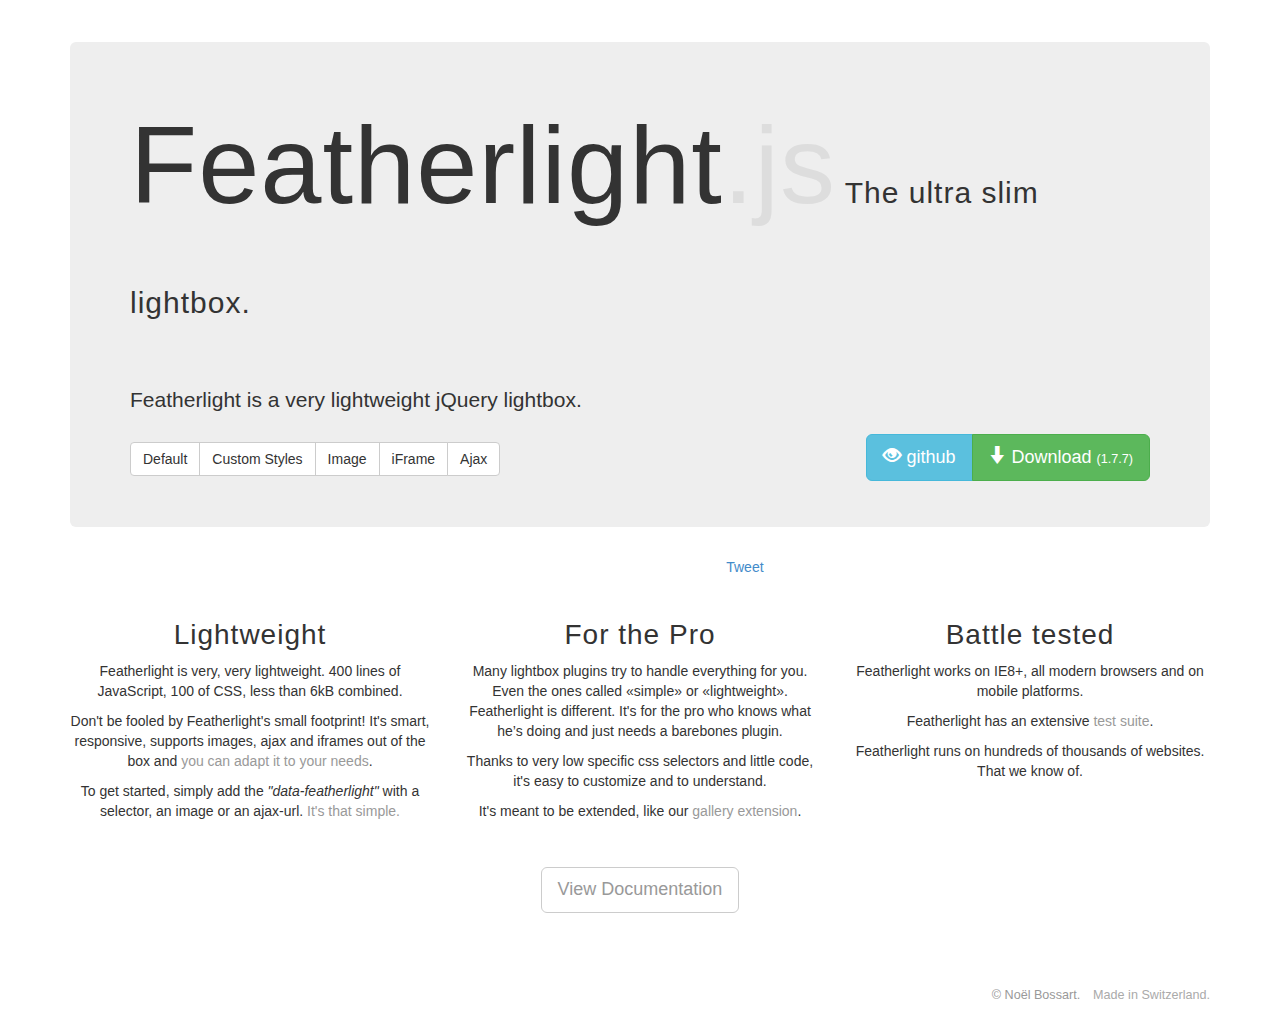
<file: assets/featherlight-master/index.html>
<!DOCTYPE html>
<html>
	<head>
		<meta http-equiv="content-type" content="text/html; charset=UTF-8" />
		<title>Featherlight – The ultra slim jQuery lightbox.</title>
		<link href="assets/stylesheets/bootstrap.min.css" rel="stylesheet" />
		<link type="text/css" rel="stylesheet" href="release/featherlight.min.css" />
		<style type="text/css">
			@media all {
				.lightbox { display: none; }
				.fl-page h1,
				.fl-page h3,
				.fl-page h4 {
					font-family: 'HelveticaNeue-UltraLight', 'Helvetica Neue UltraLight', 'Helvetica Neue', Arial, Helvetica, sans-serif;
					font-weight: 100;
					letter-spacing: 1px;
				}
				.fl-page h1 { font-size: 110px; margin-bottom: 0.5em; }
				.fl-page h1 i { font-style: normal; color: #ddd; }
				.fl-page h1 span { font-size: 30px; color: #333;}
				.fl-page h3 { text-align: right; }
				.fl-page h3 { font-size: 15px; }
				.fl-page h4 { font-size: 2em; }
				.fl-page .jumbotron { margin-top: 2em; }
				.fl-page .doc { margin: 2em 0;}
				.fl-page .btn-download { float: right; }
				.fl-page .btn-default { vertical-align: bottom; }

				.fl-page .btn-lg span { font-size: 0.7em; }
				.fl-page .footer { margin-top: 3em; color: #aaa; font-size: 0.9em;}
				.fl-page .footer a { color: #999; text-decoration: none; margin-right: 0.75em;}
				.fl-page .github { margin: 2em 0; }
				.fl-page .github a { vertical-align: top; }
				.fl-page .marketing a { color: #999; }

				/* override default feather style... */
				.fixwidth {
					background: rgba(256,256,256, 0.8);
				}
				.fixwidth .featherlight-content {
					width: 500px;
					padding: 25px;
					color: #fff;
					background: #111;
				}
				.fixwidth .featherlight-close {
					color: #fff;
					background: #333;
				}

			}
			@media(max-width: 768px){
				.fl-page h1 span { display: block; }
				.fl-page .btn-download { float: none; margin-bottom: 1em; }
			}
		</style>
	</head>
	<body class="fl-page">
		<div class="container">
			<div class="jumbotron">
				<h1>Featherlight<i>.js</i><span> The ultra slim lightbox.</span></h1>
				<p class="lead">Featherlight is a very lightweight jQuery lightbox.</p>
				<div class="btn-group btn-download">
					<a class="btn btn-lg btn-info" href="https://github.com/noelboss/featherlight/">
						<i class="glyphicon glyphicon-eye-open"></i>
						github
					</a>
					<a class="btn btn-lg btn-success" href="https://github.com/noelboss/featherlight/archive/1.7.7.zip">
						<i class="glyphicon glyphicon-arrow-down"></i>
						Download <span>(1.7.7)</span>
					</a>
				</div>
				<div class="btn-group">
					<a class="btn btn-default" href="#" data-featherlight="#fl1">Default</a>
					<a class="btn btn-default" href="#" data-featherlight="#fl2" data-featherlight-variant="fixwidth">Custom Styles</a>
					<a class="btn btn-default" href="assets/images/droplets.jpg" data-featherlight="image">Image</a>
					<a class="btn btn-default" href="https://player.vimeo.com/video/33110953" data-featherlight="iframe" data-featherlight-iframe-allowfullscreen="true" data-featherlight-iframe-width="500" data-featherlight-iframe-height="281">iFrame</a>

					<a class="btn btn-default" href=".ajaxcontent" data-featherlight="ajax">Ajax</a>
				</div>
			</div>
			<div class="row github text-center">
				<iframe class="github-btn" src="http://ghbtns.com/github-btn.html?user=noelboss&amp;repo=Featherlight&amp;type=watch&amp;count=true" allowtransparency="true" frameborder="0" scrolling="0" width="100px" height="20px"></iframe>
				<iframe class="github-btn" src="http://ghbtns.com/github-btn.html?user=noelboss&amp;repo=Featherlight&amp;type=fork&amp;count=true" allowtransparency="true" frameborder="0" scrolling="0" width="102px" height="20px"></iframe>
				<a href="https://twitter.com/share" class="twitter-share-button" data-counturl="noelboss.github.io/featherlight/" data-url="http://bit.ly/1hsLGpp" data-text="Featherlight – The ultra slim, responsive jQuery lightbox. It handles images, iFrames, inline- and ajax-content!
> " data-hashtags="#lightbox,#featherlight,#jQuery,#gallery,#responsive" data-dnt="true">Tweet</a>
				<script>!function(d,s,id){var js,fjs=d.getElementsByTagName(s)[0],p=/^http:/.test(d.location)?'http':'https';if(!d.getElementById(id)){js=d.createElement(s);js.id=id;js.src=p+'://platform.twitter.com/widgets.js';fjs.parentNode.insertBefore(js,fjs);}}(document, 'script', 'twitter-wjs');</script>
			</div>
			<div class="row marketing text-center">
				<div class="col-lg-4">
					<h4>Lightweight</h4>
					<p>
						Featherlight is very, very lightweight. 400 lines of JavaScript, 100 of CSS, less than 6kB combined.
					</p>
					<p>
						Don't be fooled by Featherlight's small footprint! It's smart, responsive, supports images, ajax and iframes out of the box and <a href="https://github.com/noelboss/featherlight/#configuration">you can adapt it to your needs</a>.
					</p>
					<p>
						To get started, simply add the <em>"data-featherlight"</em> with a selector, an image or an ajax-url. <a href="https://github.com/noelboss/featherlight/#usage">It's that simple.</a>
					</p>
				</div>

				<div class="col-lg-4">
					<h4>For the Pro</h4>
					<p>
						Many lightbox plugins try to handle everything for you. Even the ones called «simple» or «lightweight». Featherlight is different. It's for the pro who knows what he’s doing and just needs a barebones plugin.
					</p>
					<p>
						Thanks to very low specific css selectors and little code, it's easy to customize and to understand.
					</p>
					<p>
						It's meant to be extended, like our <a href="gallery.html">gallery extension</a>.
					</p>
				</div>
				<div class="col-lg-4">
					<h4>Battle tested</h4>
					<p>
						Featherlight works on IE8+, all modern browsers and on mobile platforms.
					</p>
					<p>
						Featherlight has an extensive <a href="https://travis-ci.org/noelboss/featherlight">test suite</a>.
					</p>
					<p>
						Featherlight runs on hundreds of thousands of websites. That we know of.
					</p>
				</div>
			</div>

			<div class="row marketing text-center">
				<div class="col-lg-3">
				</div>
				<div class="col-lg-6">
					<a class="doc btn btn-lg btn-default" href="https://github.com/noelboss/featherlight/#installation">
						View Documentation
					</a>
				</div>
				<div class="col-lg-3">
				</div>
			</div>
			<div class="footer text-right">
				<p><a href="//noelboss.com">&copy; Noël Bossart.</a> Made in Switzerland.</p>
			</div>
		</div>

		<div class="lightbox" id="fl1">
			<h2>Featherlight Default</h2>
			<p>
				This is a default featherlight lightbox.<br>
				It's flexible in height and width.<br>
				Everything that is used to display and style the box can be found in the <a href="https://github.com/noelboss/featherlight/blob/master/src/featherlight.css">featherlight.css</a> file which is pretty simple.</p>
		</div>

		<div class="lightbox" id="fl2">
			<h2>Featherlight with custom styles</h2>
			<p>It's easy to override the styling of Featherlight. All you need to do is specify an additional class in the data-featherlight-variant of the triggering element. This class will be added and you can then override everything. You can also reset all CSS: <em>$('.special').featherlight({ resetCss: true });</em>
			</p>
		</div>

		<div class="ajaxcontent lightbox">
			<h2>This Ligthbox was loaded using ajax</h2>
			<p>With <a href="https://github.com/noelboss/featherlight/#installation">little code</a>, you can build lightboxes that use custom content loaded with ajax...</p>
		</div>

		<script src="assets/javascripts/jquery-1.7.0.min.js"></script>
		<script src="release/featherlight.min.js" type="text/javascript" charset="utf-8"></script>

		<script>
			(function(i,s,o,g,r,a,m){i['GoogleAnalyticsObject']=r;i[r]=i[r]||function(){
			(i[r].q=i[r].q||[]).push(arguments)},i[r].l=1*new Date();a=s.createElement(o),
			m=s.getElementsByTagName(o)[0];a.async=1;a.src=g;m.parentNode.insertBefore(a,m)
			})(window,document,'script','//stats.g.doubleclick.net/dc.js','ga');

			ga('create', 'UA-5342062-6', 'noelboss.github.io');
			ga('send', 'pageview');
		</script>
	</body>
</html>
</file>
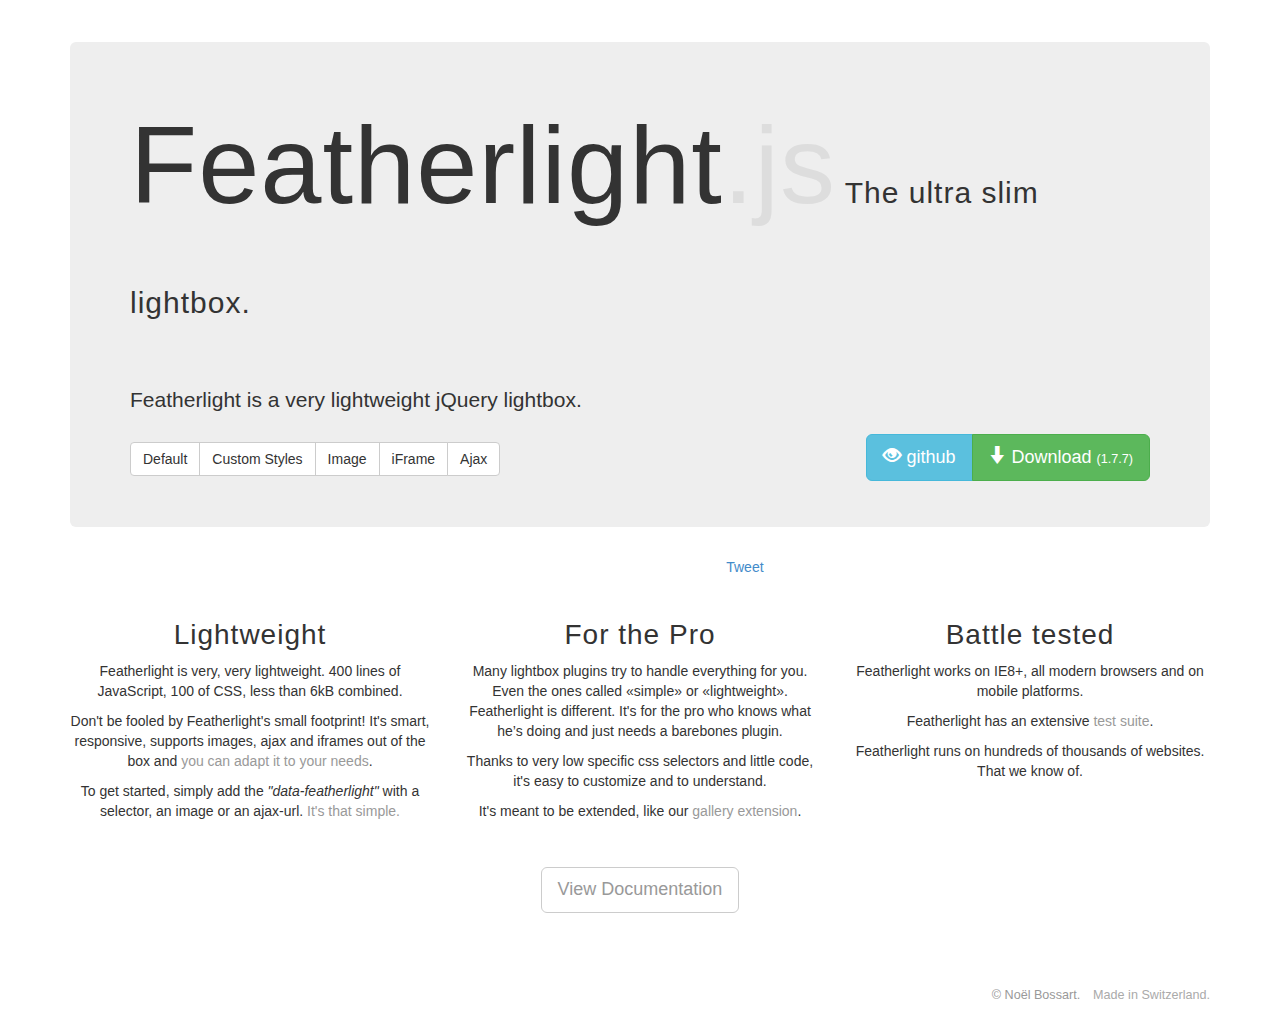
<file: assets/featherlight-master/src/index.html>
<!DOCTYPE html>
<html>
	<head>
		<meta http-equiv="content-type" content="text/html; charset=UTF-8" />
		<title>Featherlight – The ultra slim jQuery lightbox.</title>
		<link href="../assets/stylesheets/bootstrap.min.css" rel="stylesheet" />
		<link type="text/css" rel="stylesheet" href="featherlight.css" />
		<style type="text/css">
			@media all {
				.lightbox { display: none; }
				.fl-page h1,
				.fl-page h3,
				.fl-page h4 {
					font-family: 'HelveticaNeue-UltraLight', 'Helvetica Neue UltraLight', 'Helvetica Neue', Arial, Helvetica, sans-serif;
					font-weight: 100;
					letter-spacing: 1px;
				}
				.fl-page h1 { font-size: 110px; margin-bottom: 0.5em; }
				.fl-page h1 i { font-style: normal; color: #ddd; }
				.fl-page h1 span { font-size: 30px; color: #333;}
				.fl-page h3 { text-align: right; }
				.fl-page h3 { font-size: 15px; }
				.fl-page h4 { font-size: 2em; }
				.fl-page .jumbotron { margin-top: 2em; }
				.fl-page .doc { margin: 2em 0;}
				.fl-page .btn-download { float: right; }
				.fl-page .btn-default { vertical-align: bottom; }

				.fl-page .btn-lg span { font-size: 0.7em; }
				.fl-page .footer { margin-top: 3em; color: #aaa; font-size: 0.9em;}
				.fl-page .footer a { color: #999; text-decoration: none; margin-right: 0.75em;}
				.fl-page .github { margin: 2em 0; }
				.fl-page .github a { vertical-align: top; }
				.fl-page .marketing a { color: #999; }

				/* override default feather style... */
				.fixwidth {
					background: rgba(256,256,256, 0.8);
				}
				.fixwidth .featherlight-content {
					width: 500px;
					padding: 25px;
					color: #fff;
					background: #111;
				}
				.fixwidth .featherlight-close {
					color: #fff;
					background: #333;
				}

			}
			@media(max-width: 768px){
				.fl-page h1 span { display: block; }
				.fl-page .btn-download { float: none; margin-bottom: 1em; }
			}
		</style>
	</head>
	<body class="fl-page">
		<div class="container">
			<div class="jumbotron">
				<h1>Featherlight<i>.js</i><span> The ultra slim lightbox.</span></h1>
				<p class="lead">Featherlight is a very lightweight jQuery lightbox.</p>
				<div class="btn-group btn-download">
					<a class="btn btn-lg btn-info" href="https://github.com/noelboss/featherlight/">
						<i class="glyphicon glyphicon-eye-open"></i>
						github
					</a>
					<a class="btn btn-lg btn-success" href="https://github.com/noelboss/featherlight/archive/master.zip">
						<i class="glyphicon glyphicon-arrow-down"></i>
						Download <span>(1.7.7)</span>
					</a>
				</div>
				<div class="btn-group">
					<a class="btn btn-default" href="#" data-featherlight="#fl1">Default</a>
					<a class="btn btn-default" href="#" data-featherlight="#fl2" data-featherlight-variant="fixwidth">Custom Styles</a>
					<a class="btn btn-default" href="../assets/images/droplets.jpg" data-featherlight="image">Image</a>
					<a class="btn btn-default" href="https://player.vimeo.com/video/33110953" data-featherlight="iframe" data-featherlight-iframe-allowfullscreen="true" data-featherlight-iframe-width="500" data-featherlight-iframe-height="281">iFrame</a>

					<a class="btn btn-default" href="index.html .ajaxcontent" data-featherlight="ajax">Ajax</a>
				</div>
			</div>
			<div class="row github text-center">
				<iframe class="github-btn" src="http://ghbtns.com/github-btn.html?user=noelboss&amp;repo=Featherlight&amp;type=watch&amp;count=true" allowtransparency="true" frameborder="0" scrolling="0" width="100px" height="20px"></iframe>
				<iframe class="github-btn" src="http://ghbtns.com/github-btn.html?user=noelboss&amp;repo=Featherlight&amp;type=fork&amp;count=true" allowtransparency="true" frameborder="0" scrolling="0" width="102px" height="20px"></iframe>
				<a href="https://twitter.com/share" class="twitter-share-button" data-counturl="noelboss.github.io/featherlight/" data-url="http://bit.ly/1hsLGpp" data-text="Featherlight – The ultra slim, responsive jQuery lightbox. It handles images, iFrames, inline- and ajax-content!
> " data-hashtags="#lightbox,#featherlight,#jQuery,#gallery,#responsive" data-dnt="true">Tweet</a>
				<script>!function(d,s,id){var js,fjs=d.getElementsByTagName(s)[0],p=/^http:/.test(d.location)?'http':'https';if(!d.getElementById(id)){js=d.createElement(s);js.id=id;js.src=p+'://platform.twitter.com/widgets.js';fjs.parentNode.insertBefore(js,fjs);}}(document, 'script', 'twitter-wjs');</script>
			</div>
			<div class="row marketing text-center">
				<div class="col-lg-4">
					<h4>Lightweight</h4>
					<p>
						Featherlight is very, very lightweight. 400 lines of JavaScript, 100 of CSS, less than 6kB combined.
					</p>
					<p>
						Don't be fooled by Featherlight's small footprint! It's smart, responsive, supports images, ajax and iframes out of the box and <a href="https://github.com/noelboss/featherlight/#configuration">you can adapt it to your needs</a>.
					</p>
					<p>
						To get started, simply add the <em>"data-featherlight"</em> with a selector, an image or an ajax-url. <a href="https://github.com/noelboss/featherlight/#usage">It's that simple.</a>
					</p>
				</div>

				<div class="col-lg-4">
					<h4>For the Pro</h4>
					<p>
						Many lightbox plugins try to handle everything for you. Even the ones called «simple» or «lightweight». Featherlight is different. It's for the pro who knows what he’s doing and just needs a barebones plugin.
					</p>
					<p>
						Thanks to very low specific css selectors and little code, it's easy to customize and to understand.
					</p>
					<p>
						It's meant to be extended, like our <a href="gallery.html">gallery extension</a>.
					</p>
				</div>
				<div class="col-lg-4">
					<h4>Battle tested</h4>
					<p>
						Featherlight works on IE8+, all modern browsers and on mobile platforms.
					</p>
					<p>
						Featherlight has an extensive <a href="https://travis-ci.org/noelboss/featherlight">test suite</a>.
					</p>
					<p>
						Featherlight runs on hundreds of thousands of websites. That we know of.
					</p>
				</div>
			</div>

			<div class="row marketing text-center">
				<div class="col-lg-3">
				</div>
				<div class="col-lg-6">
					<a class="doc btn btn-lg btn-default" href="https://github.com/noelboss/featherlight/#installation">
						View Documentation
					</a>
				</div>
				<div class="col-lg-3">
				</div>
			</div>
			<div class="footer text-right">
				<p><a href="//noelboss.com">&copy; Noël Bossart.</a> Made in Switzerland.</p>
			</div>
		</div>

		<div class="lightbox" id="fl1">
			<h2>Featherlight Default</h2>
			<p>
				This is a default featherlight lightbox.<br>
				It's flexible in height and width.<br>
				Everything that is used to display and style the box can be found in the <a href="https://github.com/noelboss/featherlight/blob/master/src/featherlight.css">featherlight.css</a> file which is pretty simple.</p>
		</div>

		<div class="lightbox" id="fl2">
			<h2>Featherlight with custom styles</h2>
			<p>It's easy to override the styling of Featherlight. All you need to do is specify an additional class in the data-featherlight-variant of the triggering element. This class will be added and you can then override everything. You can also reset all CSS: <em>$('.special').featherlight({ resetCss: true });</em>
			</p>
		</div>

		<div class="ajaxcontent lightbox">
			<h2>This Ligthbox was loaded using ajax</h2>
			<p>With <a href="https://github.com/noelboss/featherlight/#installation">little code</a>, you can build lightboxes that use custom content loaded with ajax...</p>
		</div>

		<script src="../assets/javascripts/jquery-1.7.0.min.js"></script>
		<script src="featherlight.js" type="text/javascript" charset="utf-8"></script>

		<script>
			(function(i,s,o,g,r,a,m){i['GoogleAnalyticsObject']=r;i[r]=i[r]||function(){
			(i[r].q=i[r].q||[]).push(arguments)},i[r].l=1*new Date();a=s.createElement(o),
			m=s.getElementsByTagName(o)[0];a.async=1;a.src=g;m.parentNode.insertBefore(a,m)
			})(window,document,'script','//stats.g.doubleclick.net/dc.js','ga');

			ga('create', 'UA-5342062-6', 'noelboss.github.io');
			ga('send', 'pageview');
		</script>
	</body>
</html>
</file>
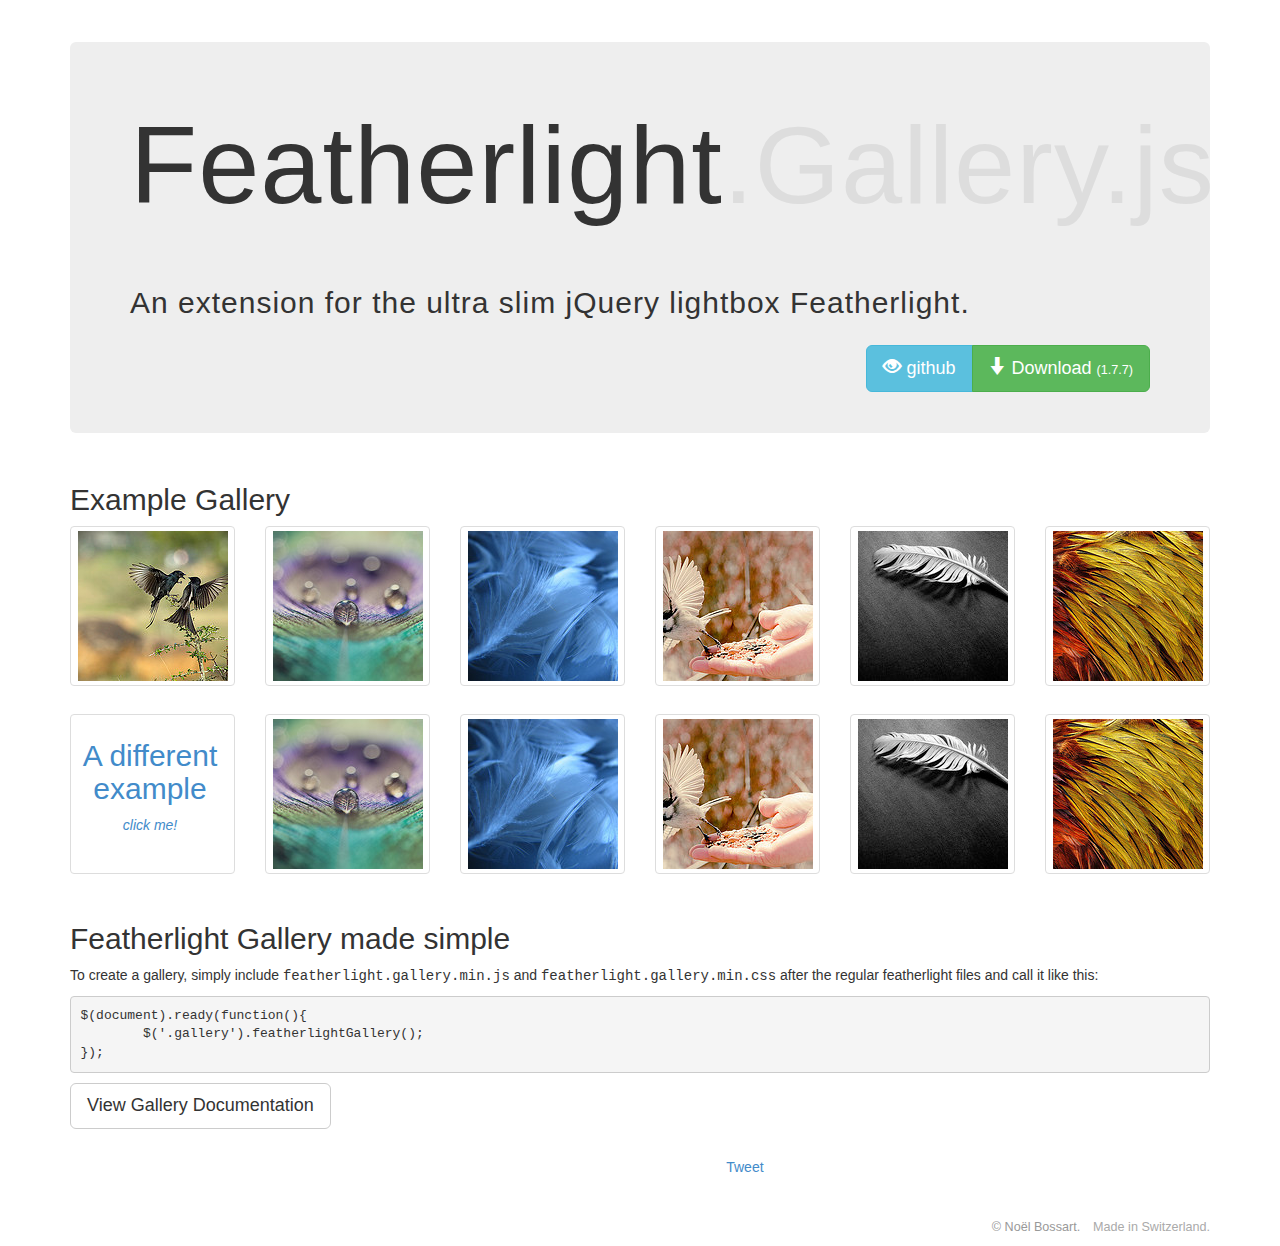
<file: assets/featherlight-master/gallery.html>
<!DOCTYPE html>
<html>
	<head>
		<meta http-equiv="content-type" content="text/html; charset=UTF-8" />
		<title>Featherlight – The ultra slim jQuery lightbox.</title>
		<link href="assets/stylesheets/bootstrap.min.css" rel="stylesheet" />
		<link type="text/css" rel="stylesheet" href="release/featherlight.min.css" />
		<link type="text/css" rel="stylesheet" href="release/featherlight.gallery.min.css" />
		<style type="text/css">
			@media all {
				.lightbox { display: none; }
				.fl-page h1,
				.fl-page h3,
				.fl-page h4 {
					font-family: 'HelveticaNeue-UltraLight', 'Helvetica Neue UltraLight', 'Helvetica Neue', Arial, Helvetica, sans-serif;
					font-weight: 100;
					letter-spacing: 1px;
				}
				.fl-page h1 { font-size: 110px; margin-bottom: 0.5em; }
				.fl-page h1 i { font-style: normal; color: #ddd; }
				.fl-page h1 span { font-size: 30px; color: #333;}
				.fl-page h3 { text-align: right; }
				.fl-page h3 { font-size: 15px; }
				.fl-page h4 { font-size: 2em; }
				.fl-page .jumbotron { margin-top: 2em; }
				.fl-page .btn-download { float: right; margin-top: -40px; }
				.fl-page .btn-default { vertical-align: bottom; }

				.fl-page .row { margin-top: 2em;}

				.fl-page .btn-lg span { font-size: 0.7em; }
				.fl-page .footer { margin-top: 3em; color: #aaa; font-size: 0.9em;}
				.fl-page .footer a { color: #999; text-decoration: none; margin-right: 0.75em;}
				.fl-page .github { margin: 2em 0; }
				.fl-page .github a { vertical-align: top; }

				/* customized gallery */

				.featherlight-gallery2 {
					background: rgba(100,100,100,0.5);
				}
				.featherlight-gallery2 .featherlight-content {
					background: #000;
				}
				.featherlight-gallery2 .featherlight-next:hover,
				.featherlight-gallery2 .featherlight-previous:hover {
					background: rgba(0,0,0,0.5);
				}
				.featherlight-gallery2 .featherlight-next:hover span,
				.featherlight-gallery2 .featherlight-previous:hover span {
					font-size: 25px;
					line-height: 25px;
					margin-top: -12.5px;
					color: #fff;
				}
				.featherlight-gallery2  .featherlight-close {
					background: transparent;
					color: #fff;
					font-size: 1.2em;
				}
				.featherlight-gallery2.featherlight-last-slide .featherlight-next,
				.featherlight-gallery2.featherlight-first-slide .featherlight-previous {
					display: none;
				}

				/* text slide */
				.thumbnail a { text-decoration: none; }
				.blurb {
					display: inline-block;
					width: 150px;
					height: 150px;
				}
				.blurb h2 { text-align: center;}
				.blurb .detail { display: none;}
				.blurb .teaser {
					font-style: italic;
					text-align: center;
				}
				.featherlight .blurb {
					display: inline-block;
					width: 500px;
					height: 300px;
					color: #99f;
				}
				.featherlight .blurb .detail {
					color: #ddf;
					font-size: large;
					display: inherit;
				}
				.featherlight .blurb .teaser { display: none;}

			}
			@media(max-width: 768px){
				.fl-page h1 span { display: block; }
				.fl-page .btn-download { float: none; margin-bottom: 1em; }
			}
		</style>
	</head>
	<body class="fl-page">
		<div class="container">
			<div class="jumbotron">
				<h1>Featherlight<i>.Gallery.js</i>
					<br/><span> An extension for the ultra slim jQuery lightbox Featherlight.</span></h1>
				<div class="btn-group btn-download">
					<a class="btn btn-lg btn-info" href="https://github.com/noelboss/featherlight/">
						<i class="glyphicon glyphicon-eye-open"></i>
						github
					</a>
					<a class="btn btn-lg btn-success" href="https://github.com/noelboss/featherlight/archive/1.7.7.zip">
						<i class="glyphicon glyphicon-arrow-down"></i>
						Download <span>(1.7.7)</span>
					</a>
				</div>
			</div>


			<div class="row">
				<div class="col-lg-12">
					<h2>Example Gallery</h2>
				</div>
				<div class="col-lg-2">
					<a class="thumbnail gallery" href="assets/images/two_birds.jpg"><img src="assets/images/two_birds.thumb.jpg" /></a>
				</div>
				<div class="col-lg-2">
					<a class="thumbnail gallery" href="assets/images/droplets.jpg"><img src="assets/images/droplets.thumb.jpg" /></a>
				</div>
				<div class="col-lg-2">
					<a class="thumbnail gallery" href="assets/images/blue.jpg"><img src="assets/images/blue.thumb.jpg" /></a>
				</div>
				<div class="col-lg-2">
					<a class="thumbnail gallery" href="assets/images/feed.jpg"><img src="assets/images/feed.thumb.jpg" /></a>
				</div>
				<div class="col-lg-2">
					<a class="thumbnail gallery" href="assets/images/black.jpg"><img src="assets/images/black.thumb.jpg" /></a>
				</div>
				<div class="col-lg-2">
					<a class="thumbnail gallery" href="assets/images/red_and_yellow.jpg"><img src="assets/images/red_and_yellow.thumb.jpg" /></a>
				</div>
			</div>

			<div class="row">
				<div class="col-lg-2">
					<a class="thumbnail gallery2" href=".blurb">
						<div class="blurb">
							<h2>A different example</h2>
							<p class="teaser">click me!</p>
							<span class="detail">
								<p>Featherlight Gallery inherit all the goodies of Featherlight.</p>
								<p>In particular, the different content filters are available and a gallery can have mixed content. For example, this slide that is not an image.</p>
								<p>This gallery also demonstrates the use of a css variant.</p>
						</div>
					</a>
				</div>
				<div class="col-lg-2">
					<a class="thumbnail gallery2" href="assets/images/droplets.jpg"><img src="assets/images/droplets.thumb.jpg" /></a>
				</div>
				<div class="col-lg-2">
					<a class="thumbnail gallery2" href="assets/images/blue.jpg"><img src="assets/images/blue.thumb.jpg" /></a>
				</div>
				<div class="col-lg-2">
					<a class="thumbnail gallery2" href="assets/images/feed.jpg"><img src="assets/images/feed.thumb.jpg" /></a>
				</div>
				<div class="col-lg-2">
					<a class="thumbnail gallery2" href="assets/images/black.jpg"><img src="assets/images/black.thumb.jpg" /></a>
				</div>
				<div class="col-lg-2">
					<a class="thumbnail gallery2" href="assets/images/red_and_yellow.jpg"><img src="assets/images/red_and_yellow.thumb.jpg" /></a>
				</div>
			</div>

			<div class="row">
				<div class="col-lg-12">
					<h2>Featherlight Gallery made simple</h2>
					<p>To create a gallery, simply include <kbd>featherlight.gallery.min.js</kbd> and <kbd>featherlight.gallery.min.css</kbd> after the regular featherlight files and
						call it like this:
					</p>
					<p>
						<pre>$(document).ready(function(){
	$('.gallery').featherlightGallery();
});</pre>
					</p>

					<a class="doc btn btn-lg btn-default" href="https://github.com/noelboss/featherlight/#featherlight-gallery">
						View Gallery Documentation
					</a>
				</div>
			</div>

			<div class="row github text-center">
				<iframe class="github-btn" src="http://ghbtns.com/github-btn.html?user=noelboss&amp;repo=Featherlight&amp;type=watch&amp;count=true" allowtransparency="true" frameborder="0" scrolling="0" width="100px" height="20px"></iframe>
				<iframe class="github-btn" src="http://ghbtns.com/github-btn.html?user=noelboss&amp;repo=Featherlight&amp;type=fork&amp;count=true" allowtransparency="true" frameborder="0" scrolling="0" width="102px" height="20px"></iframe>
				<a href="https://twitter.com/share" class="twitter-share-button" data-via="noelboss" data-related="featherlight" data-dnt="true">Tweet</a>
				<script>!function(d,s,id){var js,fjs=d.getElementsByTagName(s)[0],p=/^http:/.test(d.location)?'http':'https';if(!d.getElementById(id)){js=d.createElement(s);js.id=id;js.src=p+'://platform.twitter.com/widgets.js';fjs.parentNode.insertBefore(js,fjs);}}(document, 'script', 'twitter-wjs');</script>
			</div>

			<div class="footer text-right">
				<p><a href="//noelboss.com">&copy; Noël Bossart.</a> Made in Switzerland.</p>
			</div>
		</div>

		<script src="assets/javascripts/jquery-1.7.0.min.js"></script>
		<script src="release/featherlight.min.js" type="text/javascript" charset="utf-8"></script>
		<script src="release/featherlight.gallery.min.js" type="text/javascript" charset="utf-8"></script>

		<script>
			$(document).ready(function(){
				$('.gallery').featherlightGallery({
					gallery: {
						fadeIn: 300,
						fadeOut: 300
					},
					openSpeed:    300,
					closeSpeed:   300
				});
				$('.gallery2').featherlightGallery({
					gallery: {
						next: 'next »',
						previous: '« previous'
					},
					variant: 'featherlight-gallery2'
				});
			});

			(function(i,s,o,g,r,a,m){i['GoogleAnalyticsObject']=r;i[r]=i[r]||function(){
			(i[r].q=i[r].q||[]).push(arguments)},i[r].l=1*new Date();a=s.createElement(o),
			m=s.getElementsByTagName(o)[0];a.async=1;a.src=g;m.parentNode.insertBefore(a,m)
			})(window,document,'script','//stats.g.doubleclick.net/dc.js','ga');

			ga('create', 'UA-5342062-6', 'noelboss.github.io');
			ga('send', 'pageview');
		</script>
	</body>
</html>
</file>
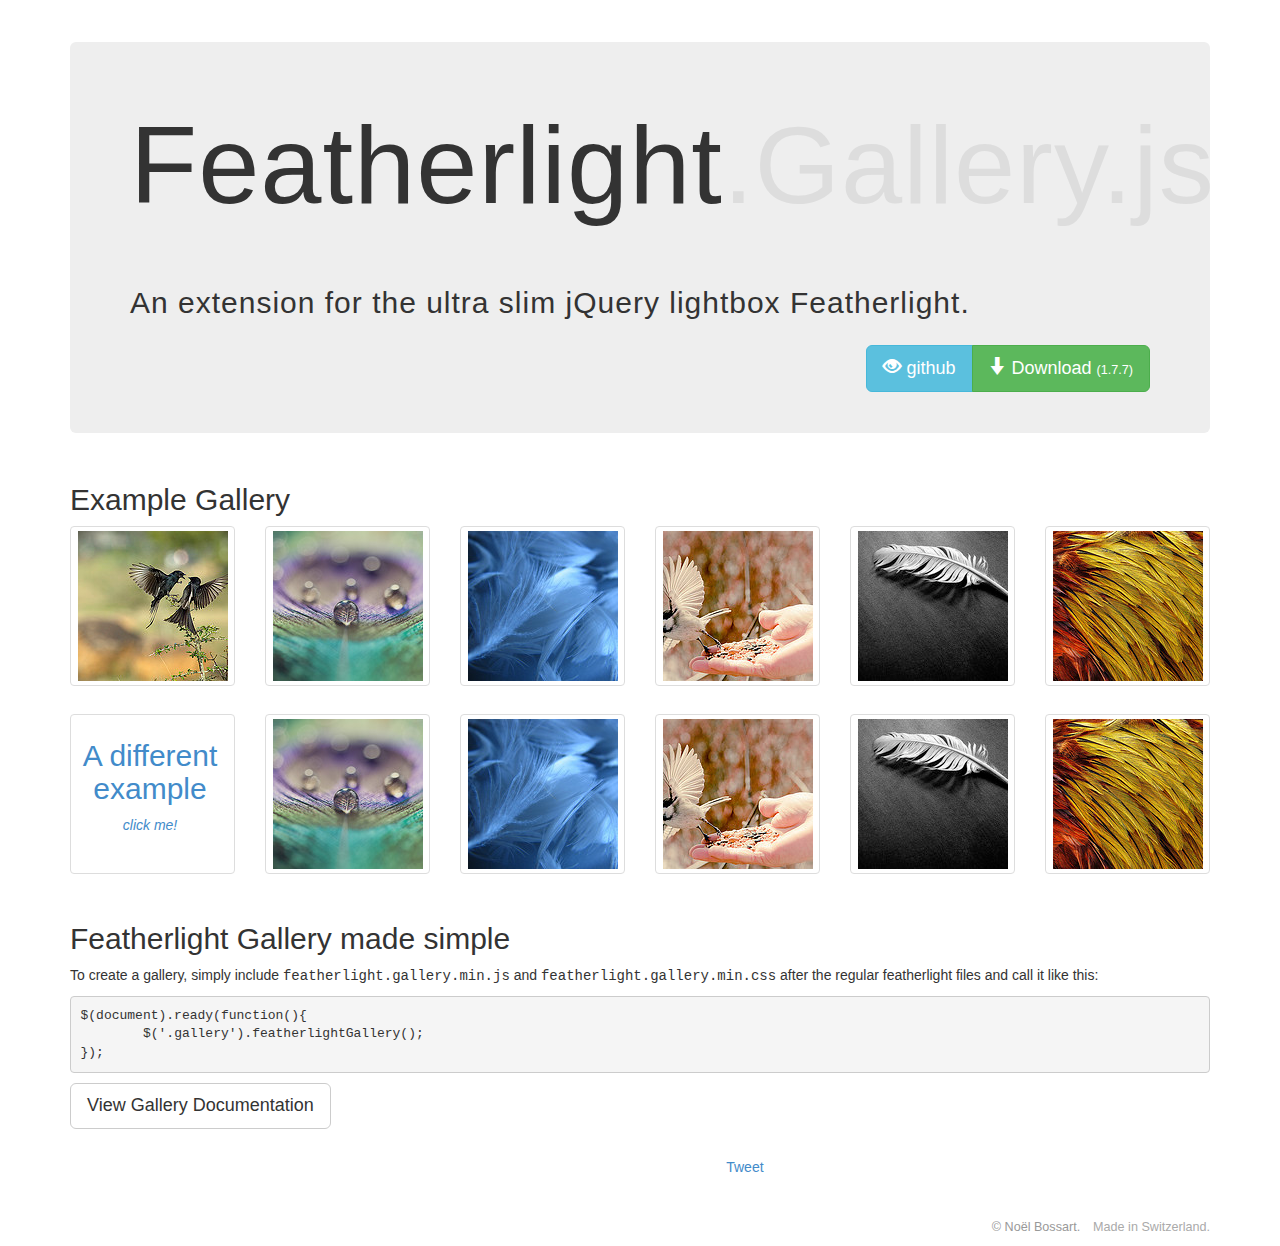
<file: assets/featherlight-master/src/gallery.html>
<!DOCTYPE html>
<html>
	<head>
		<meta http-equiv="content-type" content="text/html; charset=UTF-8" />
		<title>Featherlight – The ultra slim jQuery lightbox.</title>
		<link href="../assets/stylesheets/bootstrap.min.css" rel="stylesheet" />
		<link type="text/css" rel="stylesheet" href="featherlight.css" />
		<link type="text/css" rel="stylesheet" href="featherlight.gallery.css" />
		<style type="text/css">
			@media all {
				.lightbox { display: none; }
				.fl-page h1,
				.fl-page h3,
				.fl-page h4 {
					font-family: 'HelveticaNeue-UltraLight', 'Helvetica Neue UltraLight', 'Helvetica Neue', Arial, Helvetica, sans-serif;
					font-weight: 100;
					letter-spacing: 1px;
				}
				.fl-page h1 { font-size: 110px; margin-bottom: 0.5em; }
				.fl-page h1 i { font-style: normal; color: #ddd; }
				.fl-page h1 span { font-size: 30px; color: #333;}
				.fl-page h3 { text-align: right; }
				.fl-page h3 { font-size: 15px; }
				.fl-page h4 { font-size: 2em; }
				.fl-page .jumbotron { margin-top: 2em; }
				.fl-page .btn-download { float: right; margin-top: -40px; }
				.fl-page .btn-default { vertical-align: bottom; }

				.fl-page .row { margin-top: 2em;}

				.fl-page .btn-lg span { font-size: 0.7em; }
				.fl-page .footer { margin-top: 3em; color: #aaa; font-size: 0.9em;}
				.fl-page .footer a { color: #999; text-decoration: none; margin-right: 0.75em;}
				.fl-page .github { margin: 2em 0; }
				.fl-page .github a { vertical-align: top; }

				/* customized gallery */

				.featherlight-gallery2 {
					background: rgba(100,100,100,0.5);
				}
				.featherlight-gallery2 .featherlight-content {
					background: #000;
				}
				.featherlight-gallery2 .featherlight-next:hover,
				.featherlight-gallery2 .featherlight-previous:hover {
					background: rgba(0,0,0,0.5);
				}
				.featherlight-gallery2 .featherlight-next:hover span,
				.featherlight-gallery2 .featherlight-previous:hover span {
					font-size: 25px;
					line-height: 25px;
					margin-top: -12.5px;
					color: #fff;
				}
				.featherlight-gallery2  .featherlight-close {
					background: transparent;
					color: #fff;
					font-size: 1.2em;
				}
				.featherlight-gallery2.featherlight-last-slide .featherlight-next,
				.featherlight-gallery2.featherlight-first-slide .featherlight-previous {
					display: none;
				}

				/* text slide */
				.thumbnail a { text-decoration: none; }
				.blurb {
					display: inline-block;
					width: 150px;
					height: 150px;
				}
				.blurb h2 { text-align: center;}
				.blurb .detail { display: none;}
				.blurb .teaser {
					font-style: italic;
					text-align: center;
				}
				.featherlight .blurb {
					display: inline-block;
					width: 500px;
					height: 300px;
					color: #99f;
				}
				.featherlight .blurb .detail {
					color: #ddf;
					font-size: large;
					display: inherit;
				}
				.featherlight .blurb .teaser { display: none;}

			}
			@media(max-width: 768px){
				.fl-page h1 span { display: block; }
				.fl-page .btn-download { float: none; margin-bottom: 1em; }
			}
		</style>
	</head>
	<body class="fl-page">
		<div class="container">
			<div class="jumbotron">
				<h1>Featherlight<i>.Gallery.js</i>
					<br/><span> An extension for the ultra slim jQuery lightbox Featherlight.</span></h1>
				<div class="btn-group btn-download">
					<a class="btn btn-lg btn-info" href="https://github.com/noelboss/featherlight/">
						<i class="glyphicon glyphicon-eye-open"></i>
						github
					</a>
					<a class="btn btn-lg btn-success" href="https://github.com/noelboss/featherlight/archive/master.zip">
						<i class="glyphicon glyphicon-arrow-down"></i>
						Download <span>(1.7.7)</span>
					</a>
				</div>
			</div>


			<div class="row">
				<div class="col-lg-12">
					<h2>Example Gallery</h2>
				</div>
				<div class="col-lg-2">
					<a class="thumbnail gallery" href="../assets/images/two_birds.jpg"><img src="../assets/images/two_birds.thumb.jpg" /></a>
				</div>
				<div class="col-lg-2">
					<a class="thumbnail gallery" href="../assets/images/droplets.jpg"><img src="../assets/images/droplets.thumb.jpg" /></a>
				</div>
				<div class="col-lg-2">
					<a class="thumbnail gallery" href="../assets/images/blue.jpg"><img src="../assets/images/blue.thumb.jpg" /></a>
				</div>
				<div class="col-lg-2">
					<a class="thumbnail gallery" href="../assets/images/feed.jpg"><img src="../assets/images/feed.thumb.jpg" /></a>
				</div>
				<div class="col-lg-2">
					<a class="thumbnail gallery" href="../assets/images/black.jpg"><img src="../assets/images/black.thumb.jpg" /></a>
				</div>
				<div class="col-lg-2">
					<a class="thumbnail gallery" href="../assets/images/red_and_yellow.jpg"><img src="../assets/images/red_and_yellow.thumb.jpg" /></a>
				</div>
			</div>

			<div class="row">
				<div class="col-lg-2">
					<a class="thumbnail gallery2" href=".blurb">
						<div class="blurb">
							<h2>A different example</h2>
							<p class="teaser">click me!</p>
							<span class="detail">
								<p>Featherlight Gallery inherit all the goodies of Featherlight.</p>
								<p>In particular, the different content filters are available and a gallery can have mixed content. For example, this slide that is not an image.</p>
								<p>This gallery also demonstrates the use of a css variant.</p>
						</div>
					</a>
				</div>
				<div class="col-lg-2">
					<a class="thumbnail gallery2" href="../assets/images/droplets.jpg"><img src="../assets/images/droplets.thumb.jpg" /></a>
				</div>
				<div class="col-lg-2">
					<a class="thumbnail gallery2" href="../assets/images/blue.jpg"><img src="../assets/images/blue.thumb.jpg" /></a>
				</div>
				<div class="col-lg-2">
					<a class="thumbnail gallery2" href="../assets/images/feed.jpg"><img src="../assets/images/feed.thumb.jpg" /></a>
				</div>
				<div class="col-lg-2">
					<a class="thumbnail gallery2" href="../assets/images/black.jpg"><img src="../assets/images/black.thumb.jpg" /></a>
				</div>
				<div class="col-lg-2">
					<a class="thumbnail gallery2" href="../assets/images/red_and_yellow.jpg"><img src="../assets/images/red_and_yellow.thumb.jpg" /></a>
				</div>
			</div>

			<div class="row">
				<div class="col-lg-12">
					<h2>Featherlight Gallery made simple</h2>
					<p>To create a gallery, simply include <kbd>featherlight.gallery.min.js</kbd> and <kbd>featherlight.gallery.min.css</kbd> after the regular featherlight files and
						call it like this:
					</p>
					<p>
						<pre>$(document).ready(function(){
	$('.gallery').featherlightGallery();
});</pre>
					</p>

					<a class="doc btn btn-lg btn-default" href="https://github.com/noelboss/featherlight/#featherlight-gallery">
						View Gallery Documentation
					</a>
				</div>
			</div>

			<div class="row github text-center">
				<iframe class="github-btn" src="http://ghbtns.com/github-btn.html?user=noelboss&amp;repo=Featherlight&amp;type=watch&amp;count=true" allowtransparency="true" frameborder="0" scrolling="0" width="100px" height="20px"></iframe>
				<iframe class="github-btn" src="http://ghbtns.com/github-btn.html?user=noelboss&amp;repo=Featherlight&amp;type=fork&amp;count=true" allowtransparency="true" frameborder="0" scrolling="0" width="102px" height="20px"></iframe>
				<a href="https://twitter.com/share" class="twitter-share-button" data-via="noelboss" data-related="featherlight" data-dnt="true">Tweet</a>
				<script>!function(d,s,id){var js,fjs=d.getElementsByTagName(s)[0],p=/^http:/.test(d.location)?'http':'https';if(!d.getElementById(id)){js=d.createElement(s);js.id=id;js.src=p+'://platform.twitter.com/widgets.js';fjs.parentNode.insertBefore(js,fjs);}}(document, 'script', 'twitter-wjs');</script>
			</div>

			<div class="footer text-right">
				<p><a href="//noelboss.com">&copy; Noël Bossart.</a> Made in Switzerland.</p>
			</div>
		</div>

		<script src="../assets/javascripts/jquery-1.7.0.min.js"></script>
		<script src="featherlight.js" type="text/javascript" charset="utf-8"></script>
		<script src="featherlight.gallery.js" type="text/javascript" charset="utf-8"></script>

		<script>
			$(document).ready(function(){
				$('.gallery').featherlightGallery({
					gallery: {
						fadeIn: 300,
						fadeOut: 300
					},
					openSpeed:    300,
					closeSpeed:   300
				});
				$('.gallery2').featherlightGallery({
					gallery: {
						next: 'next »',
						previous: '« previous'
					},
					variant: 'featherlight-gallery2'
				});
			});

			(function(i,s,o,g,r,a,m){i['GoogleAnalyticsObject']=r;i[r]=i[r]||function(){
			(i[r].q=i[r].q||[]).push(arguments)},i[r].l=1*new Date();a=s.createElement(o),
			m=s.getElementsByTagName(o)[0];a.async=1;a.src=g;m.parentNode.insertBefore(a,m)
			})(window,document,'script','//stats.g.doubleclick.net/dc.js','ga');

			ga('create', 'UA-5342062-6', 'noelboss.github.io');
			ga('send', 'pageview');
		</script>
	</body>
</html>
</file>
<file: assets/featherlight-master/release/featherlight.min.css>
/**
 * Featherlight - ultra slim jQuery lightbox
 * Version 1.7.7 - http://noelboss.github.io/featherlight/
 *
 * Copyright 2017, Noël Raoul Bossart (http://www.noelboss.com)
 * MIT Licensed.
**/
@media all{.featherlight{display:none;position:fixed;top:0;right:0;bottom:0;left:0;z-index:2147483647;text-align:center;white-space:nowrap;cursor:pointer;background:#333;background:rgba(0,0,0,0)}.featherlight:last-of-type{background:rgba(0,0,0,.8)}.featherlight:before{content:'';display:inline-block;height:100%;vertical-align:middle}.featherlight .featherlight-content{position:relative;text-align:left;vertical-align:middle;display:inline-block;overflow:auto;padding:25px 25px 0;border-bottom:25px solid transparent;margin-left:5%;margin-right:5%;max-height:95%;background:#fff;cursor:auto;white-space:normal}.featherlight .featherlight-inner{display:block}.featherlight link.featherlight-inner,.featherlight script.featherlight-inner,.featherlight style.featherlight-inner{display:none}.featherlight .featherlight-close-icon{position:absolute;z-index:9999;top:0;right:0;line-height:25px;width:25px;cursor:pointer;text-align:center;font-family:Arial,sans-serif;background:#fff;background:rgba(255,255,255,.3);color:#000;border:0;padding:0}.featherlight .featherlight-close-icon::-moz-focus-inner{border:0;padding:0}.featherlight .featherlight-image{width:100%}.featherlight-iframe .featherlight-content{border-bottom:0;padding:0;-webkit-overflow-scrolling:touch;overflow-y:scroll}.featherlight iframe{border:0}.featherlight *{-webkit-box-sizing:border-box;-moz-box-sizing:border-box;box-sizing:border-box}}@media only screen and (max-width:1024px){.featherlight .featherlight-content{margin-left:0;margin-right:0;max-height:98%;padding:10px 10px 0;border-bottom:10px solid transparent}}
</file>
<file: assets/featherlight-master/src/featherlight.css>
/**
 * Featherlight – ultra slim jQuery lightbox
 * Version 1.7.7 - http://noelboss.github.io/featherlight/
 *
 * Copyright 2017, Noël Raoul Bossart (http://www.noelboss.com)
 * MIT Licensed.
**/
@media all {
	.featherlight {
		display: none;

		/* dimensions: spanning the background from edge to edge */
		position:fixed;
		top: 0; right: 0; bottom: 0; left: 0;
		z-index: 2147483647; /* z-index needs to be >= elements on the site. */

		/* position: centering content */
		text-align: center;

		/* insures that the ::before pseudo element doesn't force wrap with fixed width content; */
		white-space: nowrap;

		/* styling */
		cursor: pointer;
		background: #333;
		/* IE8 "hack" for nested featherlights */
		background: rgba(0, 0, 0, 0);
	}

	/* support for nested featherlights. Does not work in IE8 (use JS to fix) */
	.featherlight:last-of-type {
		background: rgba(0, 0, 0, 0.8);
	}

	.featherlight:before {
		/* position: trick to center content vertically */
		content: '';
		display: inline-block;
		height: 100%;
		vertical-align: middle;
	}

	.featherlight .featherlight-content {
		/* make content container for positioned elements (close button) */
		position: relative;

		/* position: centering vertical and horizontal */
		text-align: left;
		vertical-align: middle;
		display: inline-block;

		/* dimensions: cut off images */
		overflow: auto;
		padding: 25px 25px 0;
		border-bottom: 25px solid transparent;

		/* dimensions: handling large content */
		margin-left: 5%;
		margin-right: 5%;
		max-height: 95%;

		/* styling */
		background: #fff;
		cursor: auto;

		/* reset white-space wrapping */
		white-space: normal;
	}

	/* contains the content */
	.featherlight .featherlight-inner {
		/* make sure its visible */
		display: block;
	}

	/* don't show these though */
	.featherlight script.featherlight-inner,
	.featherlight link.featherlight-inner,
	.featherlight style.featherlight-inner {
		display: none;
	}

	.featherlight .featherlight-close-icon {
		/* position: centering vertical and horizontal */
		position: absolute;
		z-index: 9999;
		top: 0;
		right: 0;

		/* dimensions: 25px x 25px */
		line-height: 25px;
		width: 25px;

		/* styling */
		cursor: pointer;
		text-align: center;
		font-family: Arial, sans-serif;
		background: #fff; /* Set the background in case it overlaps the content */
		background: rgba(255, 255, 255, 0.3);
		color: #000;
		border: none;
		padding: 0;
	}

	/* See http://stackoverflow.com/questions/16077341/how-to-reset-all-default-styles-of-the-html5-button-element */
	.featherlight .featherlight-close-icon::-moz-focus-inner {
		border: 0;
		padding: 0;
	}

	.featherlight .featherlight-image {
		/* styling */
		width: 100%;
	}


	.featherlight-iframe .featherlight-content {
		/* removed the border for image croping since iframe is edge to edge */
		border-bottom: 0;
		padding: 0;
		-webkit-overflow-scrolling: touch;
		overflow-y: scroll;
	}

	.featherlight iframe {
		/* styling */
		border: none;
	}

	.featherlight * { /* See https://github.com/noelboss/featherlight/issues/42 */
		-webkit-box-sizing: border-box;
		-moz-box-sizing: border-box;
		box-sizing: border-box;
	}
}

/* handling phones and small screens */
@media only screen and (max-width: 1024px) {
	.featherlight .featherlight-content {
		/* dimensions: maximize lightbox with for small screens */
		margin-left: 0;
		margin-right: 0;
		max-height: 98%;

		padding: 10px 10px 0;
		border-bottom: 10px solid transparent;
	}
}
</file>
<file: assets/featherlight-master/release/featherlight.gallery.min.css>
/**
 * Featherlight Gallery – an extension for the ultra slim jQuery lightbox
 * Version 1.7.7 - http://noelboss.github.io/featherlight/
 *
 * Copyright 2017, Noël Raoul Bossart (http://www.noelboss.com)
 * MIT Licensed.
**/
@media all{.featherlight-next,.featherlight-previous{display:block;position:absolute;top:25px;right:25px;bottom:0;left:80%;cursor:pointer;-webkit-touch-callout:none;-webkit-user-select:none;-khtml-user-select:none;-moz-user-select:none;-ms-user-select:none;user-select:none;background:rgba(0,0,0,0)}.featherlight-previous{left:25px;right:80%}.featherlight-next:hover,.featherlight-previous:hover{background:rgba(255,255,255,.25)}.featherlight-next span,.featherlight-previous span{display:none;position:absolute;top:50%;left:5%;width:82%;text-align:center;font-size:80px;line-height:80px;margin-top:-40px;text-shadow:0 0 5px #fff;color:#fff;font-style:normal;font-weight:400}.featherlight-next span{right:5%;left:auto}.featherlight-next:hover span,.featherlight-previous:hover span{display:inline-block}.featherlight-first-slide.featherlight-last-slide .featherlight-next,.featherlight-first-slide.featherlight-last-slide .featherlight-previous,.featherlight-loading .featherlight-next,.featherlight-loading .featherlight-previous,.featherlight-swipe-aware .featherlight-next,.featherlight-swipe-aware .featherlight-previous{display:none}}@media only screen and (max-device-width:1024px){.featherlight-next:hover,.featherlight-previous:hover{background:0 0}.featherlight-next span,.featherlight-previous span{display:block}}@media only screen and (max-width:1024px){.featherlight-next,.featherlight-previous{top:10px;right:10px;left:85%}.featherlight-previous{left:10px;right:85%}.featherlight-next span,.featherlight-previous span{margin-top:-30px;font-size:40px}}
</file>
<file: assets/featherlight-master/src/featherlight.gallery.css>
/**
 * Featherlight Gallery – an extension for the ultra slim jQuery lightbox
 * Version 1.7.7 - http://noelboss.github.io/featherlight/
 *
 * Copyright 2017, Noël Raoul Bossart (http://www.noelboss.com)
 * MIT Licensed.
**/
@media all {
	.featherlight-next,
	.featherlight-previous {
		display: block;
		position: absolute;
		top: 25px;
		right: 25px;
		bottom: 0;
		left: 80%;
		cursor: pointer;
		/* preventing text selection */
		-webkit-touch-callout: none;
		-webkit-user-select: none;
		-khtml-user-select: none;
		-moz-user-select: none;
		-ms-user-select: none;
		user-select: none;
		/* IE9 hack, otherwise navigation doesn't appear */
		background: rgba(0,0,0,0);
	}

	.featherlight-previous {
		left: 25px;
		right: 80%;
	}

	.featherlight-next:hover,
	.featherlight-previous:hover {
		background: rgba(255,255,255,0.25);
	}


	.featherlight-next span,
	.featherlight-previous span {
		display: none;
		position: absolute;

		top: 50%;
		left: 5%;
		width: 82%;

		/* center horizontally */
		text-align: center;

		font-size: 80px;
		line-height: 80px;

		/* center vertically */
		margin-top: -40px;

		text-shadow: 0px 0px 5px #fff;
		color: #fff;
		font-style: normal;
		font-weight: normal;
	}
	.featherlight-next span {
		right: 5%;
		left: auto;
	}


	.featherlight-next:hover span,
	.featherlight-previous:hover span {
		display: inline-block;
	}

	.featherlight-swipe-aware .featherlight-next,
	.featherlight-swipe-aware .featherlight-previous {
		display: none;
	}

	/* Hide navigation while loading */
	.featherlight-loading .featherlight-previous, .featherlight-loading .featherlight-next {
		display:none;
	}

	/* Hide navigation in case of single image */
	.featherlight-first-slide.featherlight-last-slide .featherlight-previous,
	.featherlight-first-slide.featherlight-last-slide .featherlight-next {
		display:none;
	}
}

/* Always display arrows on touch devices */
@media only screen and (max-device-width: 1024px){
	.featherlight-next:hover,
	.featherlight-previous:hover {
		background: none;
	}
	.featherlight-next span,
	.featherlight-previous span {
		display: block;
	}
}

/* handling phones and small screens */
@media only screen and (max-width: 1024px) {
	.featherlight-next,
	.featherlight-previous {
		top: 10px;
		right: 10px;
		left: 85%;
	}

	.featherlight-previous {
		left: 10px;
		right: 85%;
	}

	.featherlight-next span,
	.featherlight-previous span {
		margin-top: -30px;
		font-size: 40px;
	}
}
</file>
